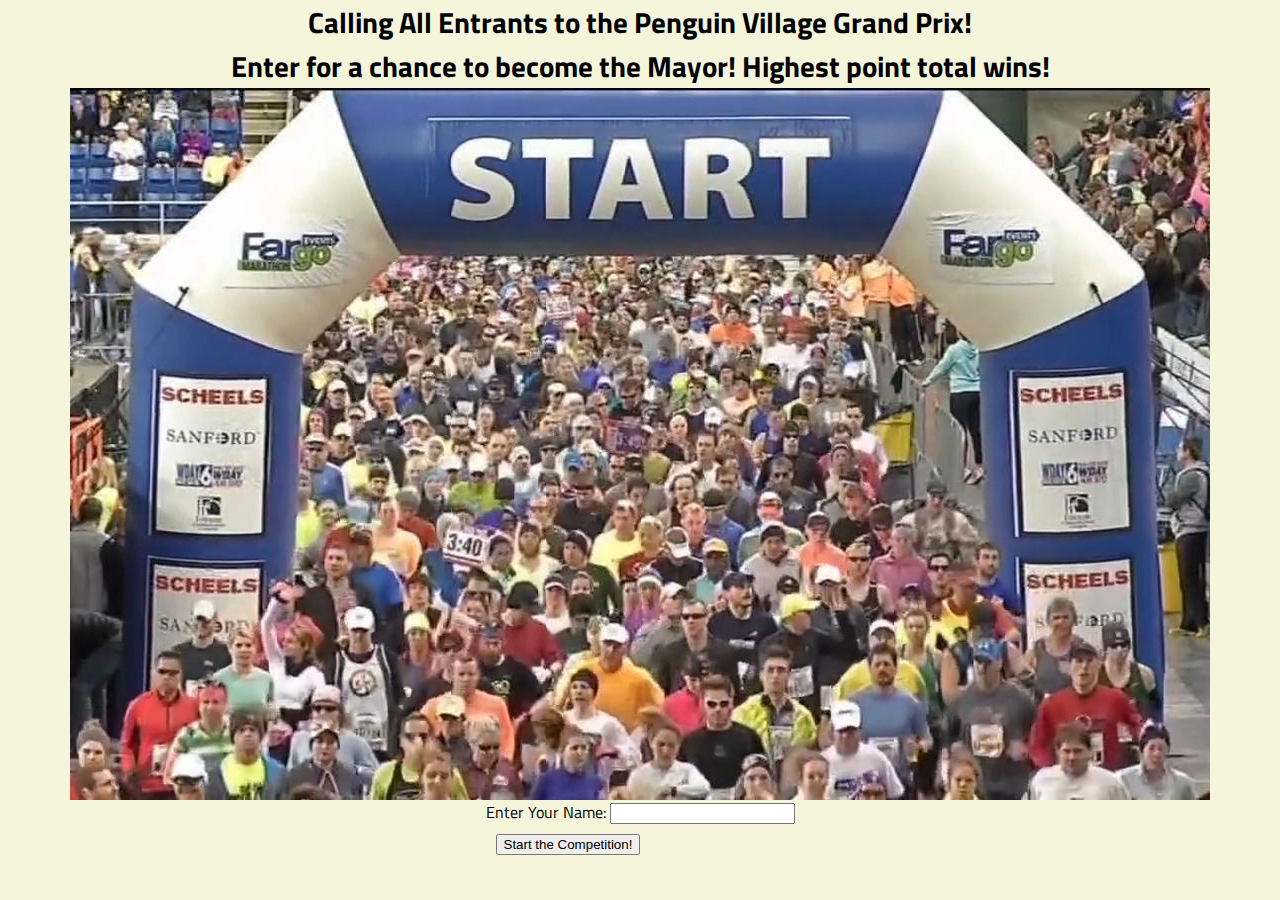
<file: index.html>
<!DOCTYPE html>
<html lang="en">

<head>
    <meta charset="UTF-8">
    <meta name="viewport" content="width=device-width, initial-scale=1.0">
    <meta http-equiv="X-UA-Compatible" content="ie=edge">
    <link href="https://fonts.googleapis.com/css2?family=Titillium+Web:wght@300&display=swap" rel="stylesheet">
    <link rel="stylesheet" href="./styles/reset.css">
    <link rel="stylesheet" href="./styles/style.css">
    <link rel="stylesheet" href="./styles/home.css">
    
    <title>Document</title>
</head>

<body class="start"> 
   
    <main>
        <section class="main-section">
             
            <h2>
                Calling All Entrants to the Penguin Village Grand Prix!
                <br>  
                Enter for a chance to become the Mayor!  Highest point total wins!
            </h2>
            <img src='./assets/start.jpg'>
            <form class="entry">
                <label>
                    Enter Your Name:
                    <input name="name"/>
                </label>
                <button>Start the Competition!</button>
            </form>
        </section>
    </main>
   

    <script type="module" src="./app.js"></script>
</body>

</html>
</file>
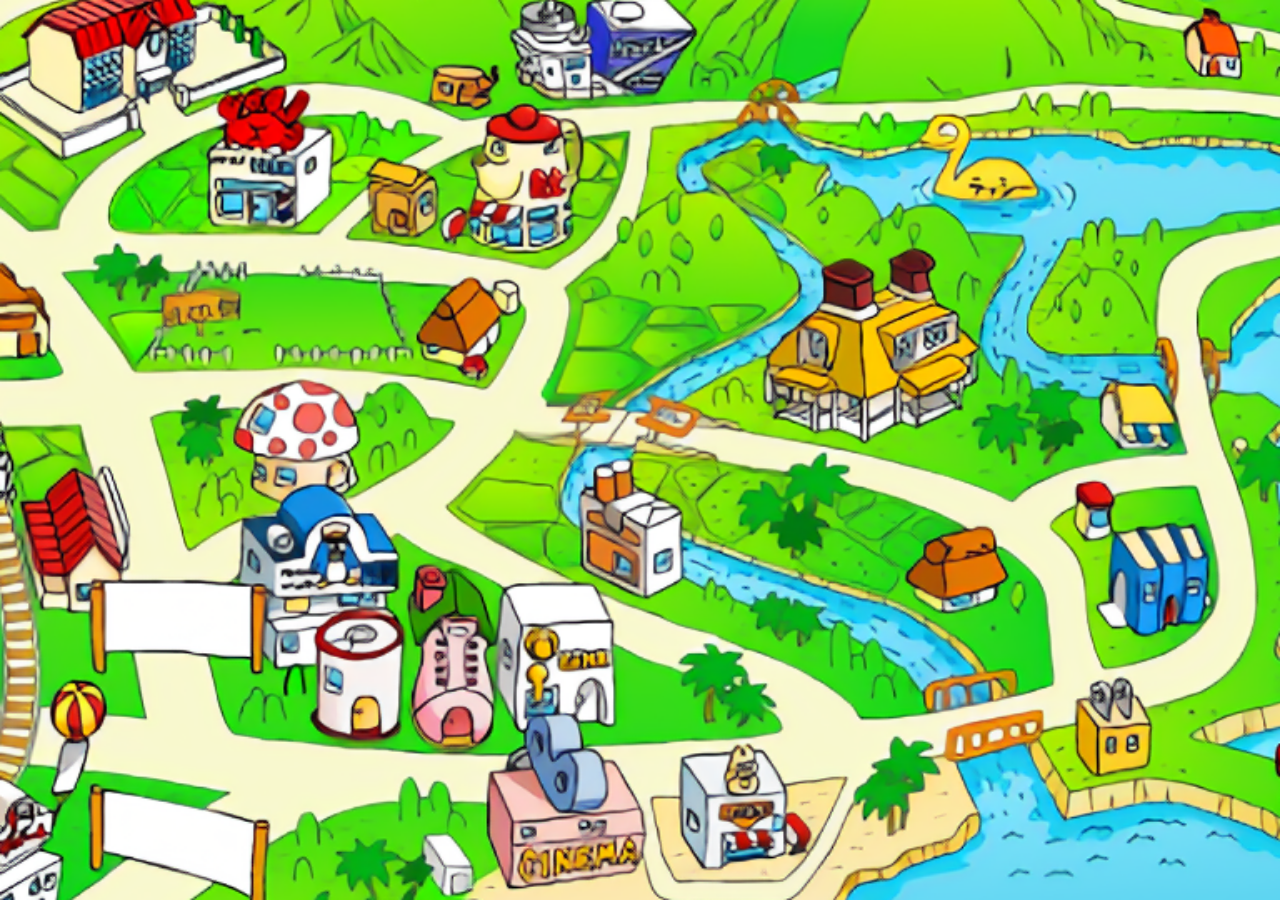
<file: map/index.html>
<!DOCTYPE html>
<html lang="en">

<head>
    <meta charset="UTF-8">
    <meta name="viewport" content="width=device-width, initial-scale=1.0">
    <meta http-equiv="X-UA-Compatible" content="ie=edge">
    <link href="https://fonts.googleapis.com/css2?family=Titillium+Web:wght@300&display=swap" rel="stylesheet">
    <link rel="stylesheet" href="../styles/reset.css">
    <link rel="stylesheet" href="../styles/style.css">
    <link rel="stylesheet" href="../styles/home.css">
    <title>Document</title>
</head>

<body class="map">
   
    <main>
        
            <section></section>
        
        
    </main>
 

    <script type="module" src="./map.js"></script>
</body>

</html>
</file>
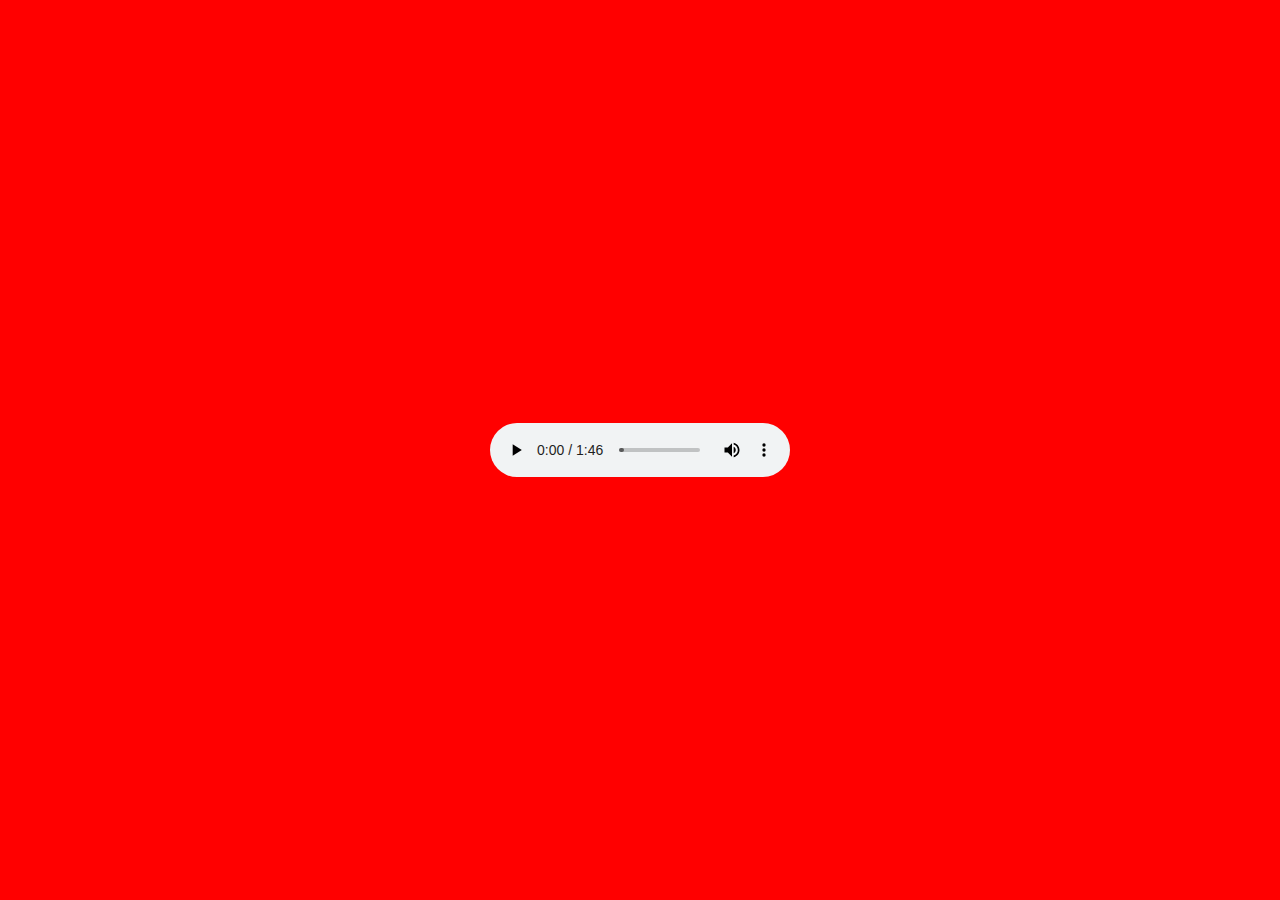
<file: music/index.html>
<!DOCTYPE html>
<html lang="en">

<head>
    <meta charset="UTF-8">
    <meta name="viewport" content="width=device-width, initial-scale=1.0">
    <meta http-equiv="X-UA-Compatible" content="ie=edge">
    <link href="https://fonts.googleapis.com/css2?family=Titillium+Web:wght@300&display=swap" rel="stylesheet">
    <link rel="stylesheet" href="../styles/reset.css">
    <link rel="stylesheet" href="../styles/style.css">
    <link rel="stylesheet" href="../styles/home.css">
    <title>Document</title>
</head>

<body class="audio">
   
    <main>
        
            <section>
                <audio controls autoplay id="audio">
                    <source src="../assets/Athletic.mp3" type="audio/mp3">
                </audio>
            </section>
        
        
    </main>
 

    <script type="module" src="../app.js"></script>
</body>

</html>
</file>
<file: styles/style.css>
body {

    font-family: 'Titillium Web', sans-serif;
    
}

.start {
    background-color: beige;
}

.name {
    display: flex;
    flex-direction: column;
    justify-content: center;
    margin-left: 20px;
}

section {
    text-align: center;
    display: flex;
    flex-direction: column;
    justify-content: center;
    align-items: center;
  
}

h2 {
    text-align: center;
    font-size: 1.8rem;
    font-weight: bold;
}

button {
    display: flex;
    justify-content: center;
    margin: 10px;
}

.map {
    background-position: center;
    background-image: url('../assets/penguinvillage.png');
    background-repeat: no-repeat;
    background-size: 100rem;
    height: 100vh;
    width: 100vh;
    position: absolute;
    image-resolution: 300dpi;

}

.trial-image {
    size: 100px;
   
}

.radio {
    display: flex;
    flex-direction: column;
    padding: 0;
    margin: 0; 
}

.active-link {
    background: white;
    color: red;
    position: fixed;
}

.complete {
    background:white;
    position: fixed;
}

.results {
    display: flex;
    justify-content: center;
    align-items: center;
    flex-direction: column;


}

.trial {
    background-color: orange;
}

.end {
    background-color: turquoise;
}

.audio {
    background-color: red;
    display: flex;
    justify-content: center;
    align-items: center;
}
</file>
<file: styles/home.css>
/* add home page styles here */
</file>
